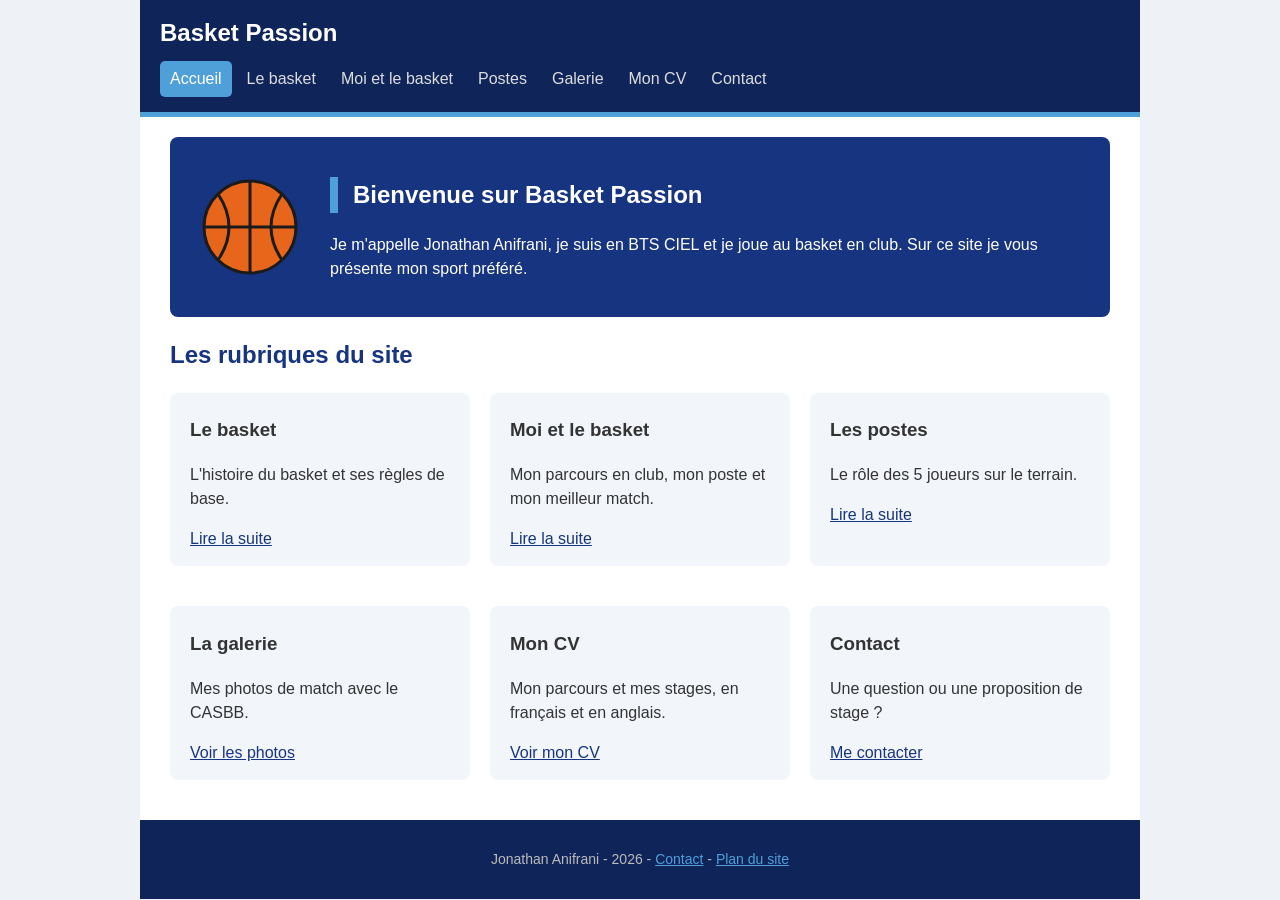
<file: index.html>
<!DOCTYPE html>

<html lang="fr">

<head>
    <meta charset="utf-8">
    <meta name="viewport" content="width=device-width, initial-scale=1.0">
    <meta name="author" content="Jonathan Anifrani">
    <meta name="description" content="Basket Passion : le site de Jonathan Anifrani sur le basket, sa passion pour ce sport, ses photos de match et son CV.">
    <title>Basket Passion - Accueil</title>
    <link rel="stylesheet" href="css/style.css">
</head>

<body>

    <!-- menu -->
    <header>
        <a class="logo" href="index.html">Basket Passion</a>
        <nav>
            <ul>
                <li><a class="actif" href="index.html">Accueil</a></li>
                <li><a href="thematique.html">Le basket</a></li>
                <li><a href="moi.html">Moi et le basket</a></li>
                <li><a href="postes.html">Postes</a></li>
                <li><a href="galerie.html">Galerie</a></li>
                <li><a href="cv-fr.html">Mon CV</a></li>
                <li><a href="contact.html">Contact</a></li>
            </ul>
        </nav>
    </header>

    <main>

        <section class="banniere">
            <img src="images/ballon.svg" alt="Ballon de basket">
            <div>
                <h1>Bienvenue sur Basket Passion</h1>
                <p>Je m'appelle Jonathan Anifrani, je suis en BTS CIEL et je joue au basket en club. Sur ce site je vous présente mon sport préféré.</p>
            </div>
        </section>

        <h2>Les rubriques du site</h2>

        <div class="grille">
            <article class="carte">
                <h3>Le basket</h3>
                <p>L'histoire du basket et ses règles de base.</p>
                <a href="thematique.html">Lire la suite</a>
            </article>
            <article class="carte">
                <h3>Moi et le basket</h3>
                <p>Mon parcours en club, mon poste et mon meilleur match.</p>
                <a href="moi.html">Lire la suite</a>
            </article>
            <article class="carte">
                <h3>Les postes</h3>
                <p>Le rôle des 5 joueurs sur le terrain.</p>
                <a href="postes.html">Lire la suite</a>
            </article>
            <article class="carte">
                <h3>La galerie</h3>
                <p>Mes photos de match avec le CASBB.</p>
                <a href="galerie.html">Voir les photos</a>
            </article>
            <article class="carte">
                <h3>Mon CV</h3>
                <p>Mon parcours et mes stages, en français et en anglais.</p>
                <a href="cv-fr.html">Voir mon CV</a>
            </article>
            <article class="carte">
                <h3>Contact</h3>
                <p>Une question ou une proposition de stage ?</p>
                <a href="contact.html">Me contacter</a>
            </article>
        </div>

    </main>

    <footer>
        <p>Jonathan Anifrani - 2026 - <a href="contact.html">Contact</a> - <a href="plan.html">Plan du site</a></p>
    </footer>

</body>

</html>
</file>
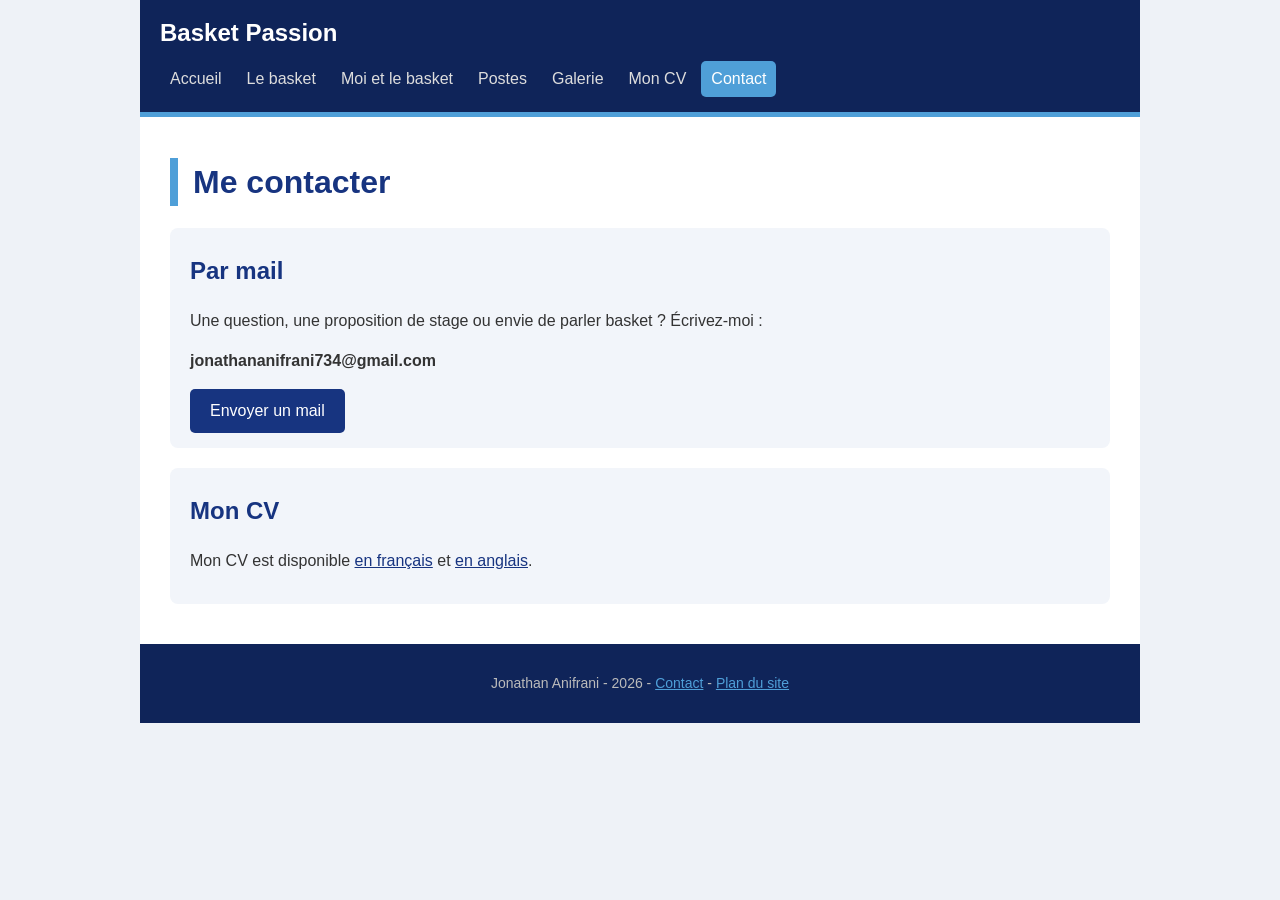
<file: contact.html>
<!DOCTYPE html>
<html lang="fr">

<head>
    <meta charset="utf-8">
    <meta name="viewport" content="width=device-width, initial-scale=1.0">
    <meta name="author" content="Jonathan Anifrani">
    <meta name="description" content="Contacter Jonathan Anifrani par mail.">
    <title>Basket Passion - Contact</title>
    <link rel="stylesheet" href="css/style.css">
</head>

<body>

    <!-- menu -->
    <header>
        <a class="logo" href="index.html">Basket Passion</a>
        <nav>
            <ul>
                <li><a href="index.html">Accueil</a></li>
                <li><a href="thematique.html">Le basket</a></li>
                <li><a href="moi.html">Moi et le basket</a></li>
                <li><a href="postes.html">Postes</a></li>
                <li><a href="galerie.html">Galerie</a></li>
                <li><a href="cv-fr.html">Mon CV</a></li>
                <li><a class="actif" href="contact.html">Contact</a></li>
            </ul>
        </nav>
    </header>

    <main>

        <h1>Me contacter</h1>

        <section class="carte">
            <h2>Par mail</h2>
            <p>Une question, une proposition de stage ou envie de parler basket ? Écrivez-moi :</p>
            <p><strong>jonathananifrani734@gmail.com</strong></p>
            <!-- mailto ouvre la messagerie avec mon adresse, subject remplit l'objet (%20 = espace) -->
            <a class="bouton" href="mailto:jonathananifrani734@gmail.com?subject=Contact%20Basket%20Passion">Envoyer un mail</a>
        </section>

        <section class="carte">
            <h2>Mon CV</h2>
            <p>Mon CV est disponible <a href="cv-fr.html">en français</a> et <a href="cv-en.html">en anglais</a>.</p>
        </section>

    </main>

    <footer>
        <p>Jonathan Anifrani - 2026 - <a href="contact.html">Contact</a> - <a href="plan.html">Plan du site</a></p>
    </footer>

</body>

</html>
</file>
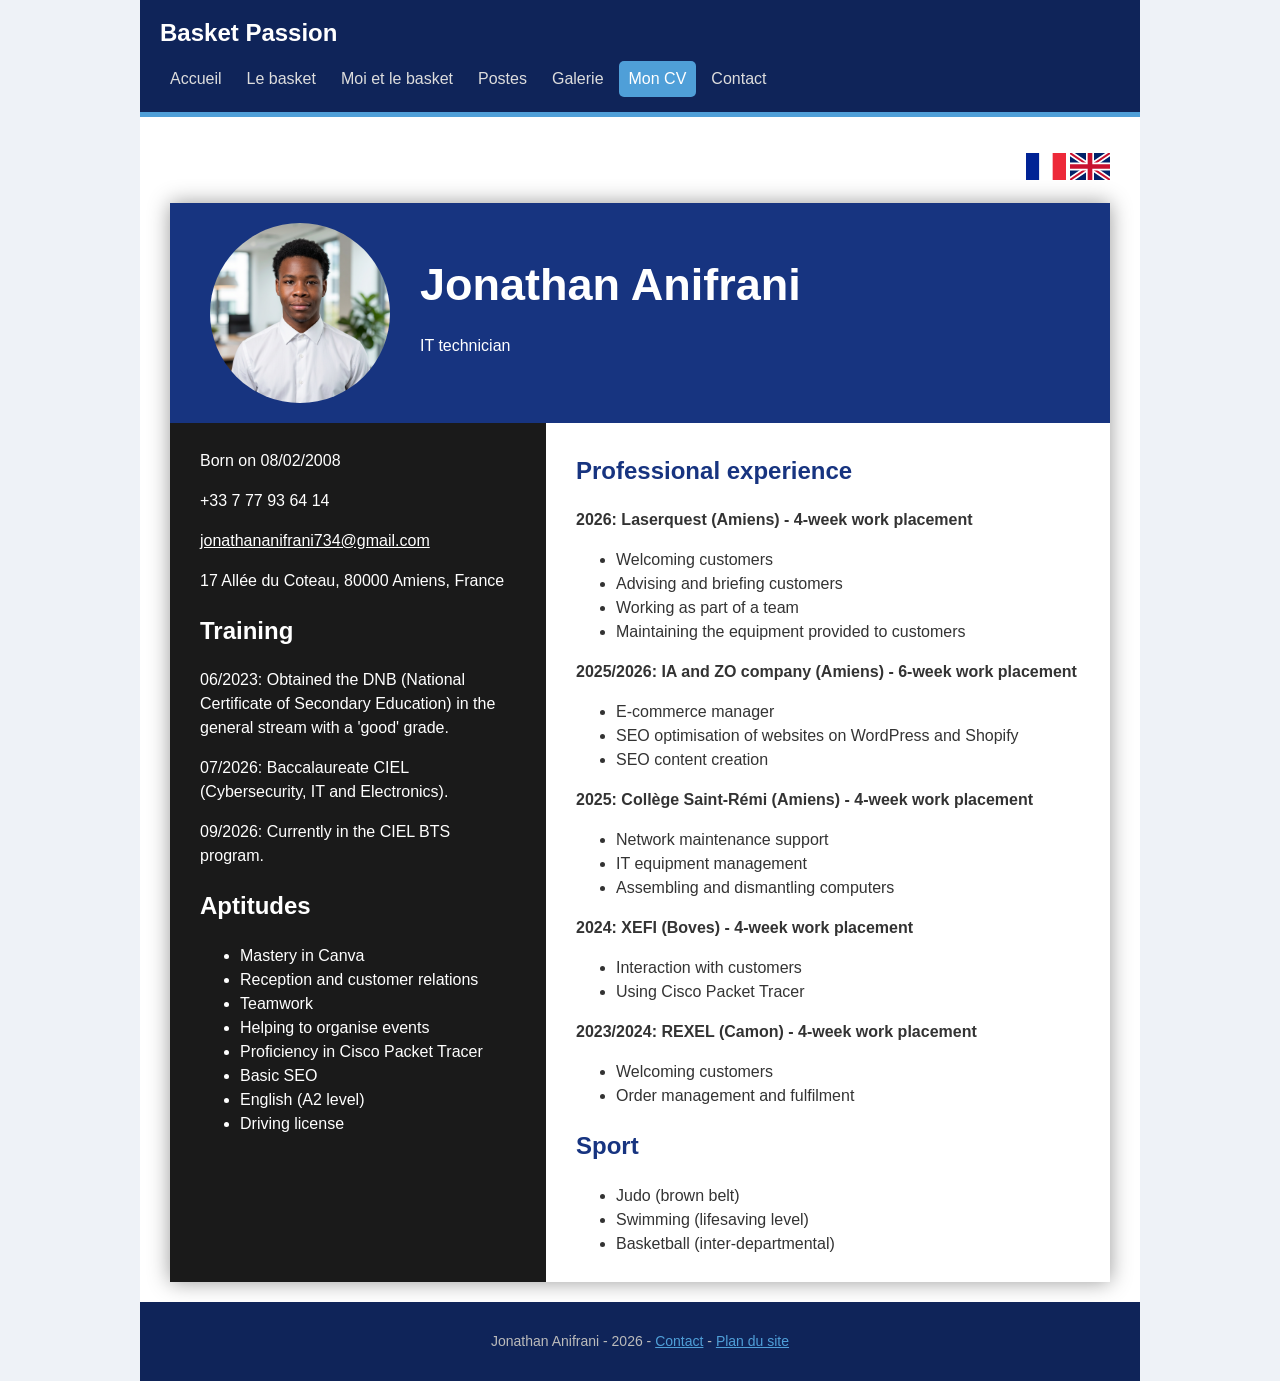
<file: cv-en.html>
<!DOCTYPE html>
<html lang="en">

<head>
    <meta charset="utf-8">
    <meta name="viewport" content="width=device-width, initial-scale=1.0">
    <meta name="author" content="Jonathan Anifrani">
    <meta name="description" content="Resume of Jonathan Anifrani, IT technician: training, aptitudes, work placements and sport.">
    <title>Basket Passion - Jonathan Anifrani's resume</title>
    <link rel="stylesheet" href="css/style.css">
</head>

<body>

    <!-- menu -->
    <header>
        <a class="logo" href="index.html">Basket Passion</a>
        <nav>
            <ul>
                <li><a href="index.html">Accueil</a></li>
                <li><a href="thematique.html">Le basket</a></li>
                <li><a href="moi.html">Moi et le basket</a></li>
                <li><a href="postes.html">Postes</a></li>
                <li><a href="galerie.html">Galerie</a></li>
                <li><a class="actif" href="cv-fr.html">Mon CV</a></li>
                <li><a href="contact.html">Contact</a></li>
            </ul>
        </nav>
    </header>

    <main>

        <!-- drapeaux pour changer la langue du CV -->
        <p class="drapeaux">
            <a href="cv-fr.html"><img src="images/drapeaux/fr.svg" alt="Version française"></a>
            <a href="cv-en.html"><img src="images/drapeaux/en.svg" alt="English version"></a>
        </p>

        <div id="cv">

            <div id="bandeau">
                <img id="photo" src="images/JonathanPhoto.png" alt="Photo of Jonathan Anifrani">
                <div>
                    <h1>Jonathan Anifrani</h1>
                    <p>IT technician</p>
                </div>
            </div>

            <div id="colonnes">

                <!-- colonne noire -->
                <div id="gauche">
                    <p>Born on 08/02/2008</p>
                    <p>+33 7 77 93 64 14</p>
                    <p><a href="mailto:jonathananifrani734@gmail.com">jonathananifrani734@gmail.com</a></p>
                    <p>17 Allée du Coteau, 80000 Amiens, France</p>

                    <h2>Training</h2>
                    <p>06/2023: Obtained the DNB (National Certificate of Secondary Education) in the general stream with a 'good' grade.</p>
                    <p>07/2026: Baccalaureate CIEL (Cybersecurity, IT and Electronics).</p>
                    <p>09/2026: Currently in the CIEL BTS program.</p>

                    <h2>Aptitudes</h2>
                    <ul>
                        <li>Mastery in Canva</li>
                        <li>Reception and customer relations</li>
                        <li>Teamwork</li>
                        <li>Helping to organise events</li>
                        <li>Proficiency in Cisco Packet Tracer</li>
                        <li>Basic SEO</li>
                        <li>English (A2 level)</li>
                        <li>Driving license</li>
                    </ul>
                </div>

                <!-- colonne blanche -->
                <div id="droite">
                    <h2>Professional experience</h2>

                    <h3>2026: Laserquest (Amiens) - 4-week work placement</h3>
                    <ul>
                        <li>Welcoming customers</li>
                        <li>Advising and briefing customers</li>
                        <li>Working as part of a team</li>
                        <li>Maintaining the equipment provided to customers</li>
                    </ul>

                    <h3>2025/2026: IA and ZO company (Amiens) - 6-week work placement</h3>
                    <ul>
                        <li>E-commerce manager</li>
                        <li>SEO optimisation of websites on WordPress and Shopify</li>
                        <li>SEO content creation</li>
                    </ul>

                    <h3>2025: Collège Saint-Rémi (Amiens) - 4-week work placement</h3>
                    <ul>
                        <li>Network maintenance support</li>
                        <li>IT equipment management</li>
                        <li>Assembling and dismantling computers</li>
                    </ul>

                    <h3>2024: XEFI (Boves) - 4-week work placement</h3>
                    <ul>
                        <li>Interaction with customers</li>
                        <li>Using Cisco Packet Tracer</li>
                    </ul>

                    <h3>2023/2024: REXEL (Camon) - 4-week work placement</h3>
                    <ul>
                        <li>Welcoming customers</li>
                        <li>Order management and fulfilment</li>
                    </ul>

                    <h2>Sport</h2>
                    <ul>
                        <li>Judo (brown belt)</li>
                        <li>Swimming (lifesaving level)</li>
                        <li>Basketball (inter-departmental)</li>
                    </ul>
                </div>

            </div>

        </div>

    </main>

    <footer>
        <p>Jonathan Anifrani - 2026 - <a href="contact.html">Contact</a> - <a href="plan.html">Plan du site</a></p>
    </footer>

</body>

</html>
</file>
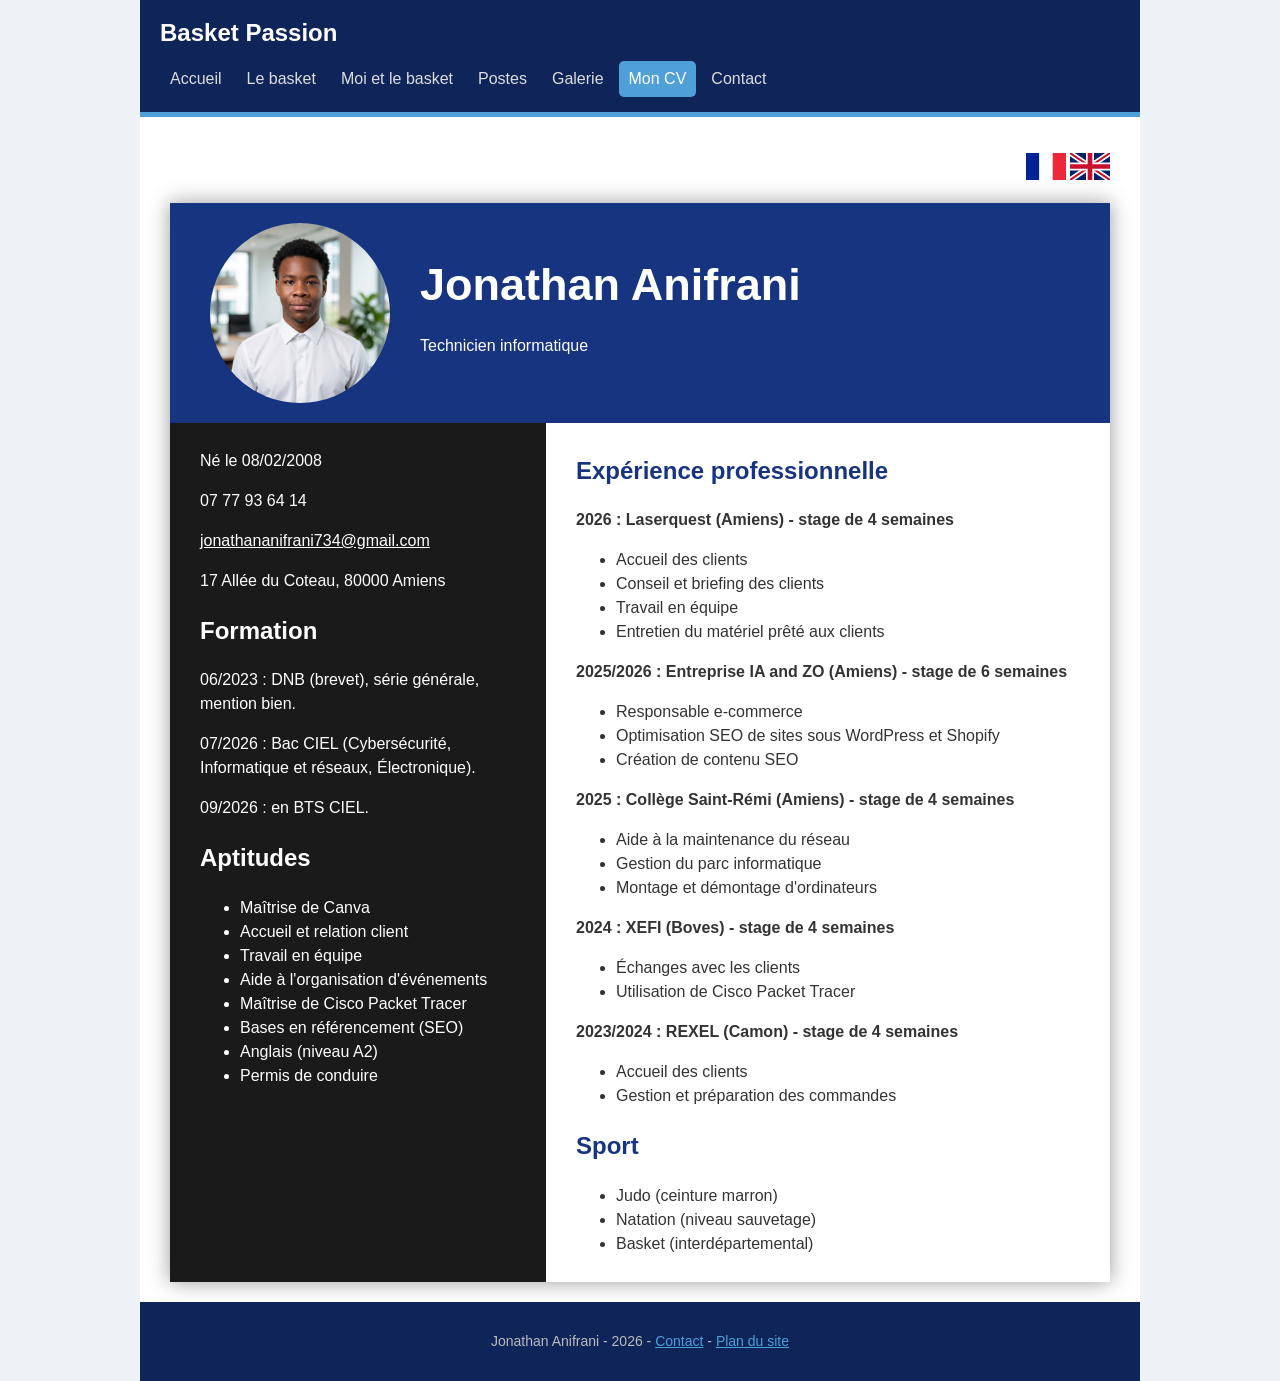
<file: cv-fr.html>
<!DOCTYPE html>

<html lang="fr">

<head>
    <meta charset="utf-8">
    <meta name="viewport" content="width=device-width, initial-scale=1.0">
    <meta name="author" content="Jonathan Anifrani">
    <meta name="description" content="CV de Jonathan Anifrani, technicien informatique : formation, aptitudes, stages et sport.">
    <title>Basket Passion - CV de Jonathan Anifrani</title>
    <link rel="stylesheet" href="css/style.css">
</head>

<body>

    <!-- menu -->
    <header>
        <a class="logo" href="index.html">Basket Passion</a>
        <nav>
            <ul>
                <li><a href="index.html">Accueil</a></li>
                <li><a href="thematique.html">Le basket</a></li>
                <li><a href="moi.html">Moi et le basket</a></li>
                <li><a href="postes.html">Postes</a></li>
                <li><a href="galerie.html">Galerie</a></li>
                <li><a class="actif" href="cv-fr.html">Mon CV</a></li>
                <li><a href="contact.html">Contact</a></li>
            </ul>
        </nav>
    </header>

    <main>

        <!-- drapeaux pour changer la langue du CV -->
        <p class="drapeaux">
            <a href="cv-fr.html"><img src="images/drapeaux/fr.svg" alt="Version française"></a>
            <a href="cv-en.html"><img src="images/drapeaux/en.svg" alt="English version"></a>
        </p>

        <div id="cv">

            <div id="bandeau">
                <img id="photo" src="images/JonathanPhoto.png" alt="Photo de Jonathan Anifrani">
                <div>
                    <h1>Jonathan Anifrani</h1>
                    <p>Technicien informatique</p>
                </div>
            </div>

            <div id="colonnes">

                <!-- colonne noire -->
                <div id="gauche">
                    <p>Né le 08/02/2008</p>
                    <p>07 77 93 64 14</p>
                    <p><a href="mailto:jonathananifrani734@gmail.com">jonathananifrani734@gmail.com</a></p>
                    <p>17 Allée du Coteau, 80000 Amiens</p>

                    <h2>Formation</h2>
                    <p>06/2023 : DNB (brevet), série générale, mention bien.</p>
                    <p>07/2026 : Bac CIEL (Cybersécurité, Informatique et réseaux, Électronique).</p>
                    <p>09/2026 : en BTS CIEL.</p>

                    <h2>Aptitudes</h2>
                    <ul>
                        <li>Maîtrise de Canva</li>
                        <li>Accueil et relation client</li>
                        <li>Travail en équipe</li>
                        <li>Aide à l'organisation d'événements</li>
                        <li>Maîtrise de Cisco Packet Tracer</li>
                        <li>Bases en référencement (SEO)</li>
                        <li>Anglais (niveau A2)</li>
                        <li>Permis de conduire</li>
                    </ul>
                </div>

                <!-- colonne blanche -->
                <div id="droite">
                    <h2>Expérience professionnelle</h2>

                    <h3>2026 : Laserquest (Amiens) - stage de 4 semaines</h3>
                    <ul>
                        <li>Accueil des clients</li>
                        <li>Conseil et briefing des clients</li>
                        <li>Travail en équipe</li>
                        <li>Entretien du matériel prêté aux clients</li>
                    </ul>

                    <h3>2025/2026 : Entreprise IA and ZO (Amiens) - stage de 6 semaines</h3>
                    <ul>
                        <li>Responsable e-commerce</li>
                        <li>Optimisation SEO de sites sous WordPress et Shopify</li>
                        <li>Création de contenu SEO</li>
                    </ul>

                    <h3>2025 : Collège Saint-Rémi (Amiens) - stage de 4 semaines</h3>
                    <ul>
                        <li>Aide à la maintenance du réseau</li>
                        <li>Gestion du parc informatique</li>
                        <li>Montage et démontage d'ordinateurs</li>
                    </ul>

                    <h3>2024 : XEFI (Boves) - stage de 4 semaines</h3>
                    <ul>
                        <li>Échanges avec les clients</li>
                        <li>Utilisation de Cisco Packet Tracer</li>
                    </ul>

                    <h3>2023/2024 : REXEL (Camon) - stage de 4 semaines</h3>
                    <ul>
                        <li>Accueil des clients</li>
                        <li>Gestion et préparation des commandes</li>
                    </ul>

                    <h2>Sport</h2>
                    <ul>
                        <li>Judo (ceinture marron)</li>
                        <li>Natation (niveau sauvetage)</li>
                        <li>Basket (interdépartemental)</li>
                    </ul>
                </div>

            </div>

        </div>

    </main>

    <footer>
        <p>Jonathan Anifrani - 2026 - <a href="contact.html">Contact</a> - <a href="plan.html">Plan du site</a></p>
    </footer>

</body>

</html>
</file>
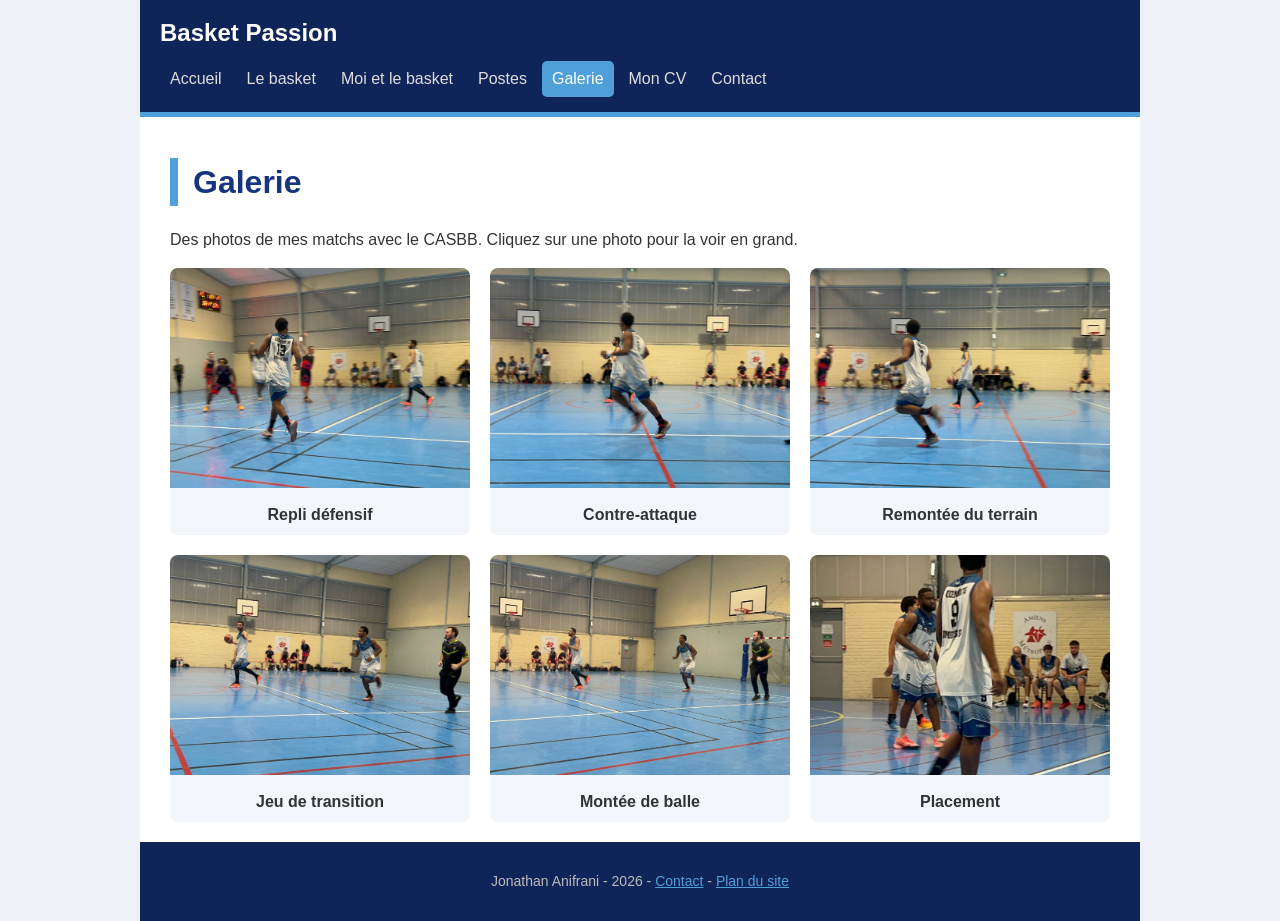
<file: galerie.html>
<!DOCTYPE html>
<html lang="fr">

<head>
    <meta charset="utf-8">
    <meta name="viewport" content="width=device-width, initial-scale=1.0">
    <meta name="author" content="Jonathan Anifrani">
    <meta name="description" content="Galerie photo : mes matchs de basket avec le club CASBB (Cheminots Amiens Sud).">
    <title>Basket Passion - Galerie</title>
    <link rel="stylesheet" href="css/style.css">
</head>

<body>

    <!-- menu -->
    <header>
        <a class="logo" href="index.html">Basket Passion</a>
        <nav>
            <ul>
                <li><a href="index.html">Accueil</a></li>
                <li><a href="thematique.html">Le basket</a></li>
                <li><a href="moi.html">Moi et le basket</a></li>
                <li><a href="postes.html">Postes</a></li>
                <li><a class="actif" href="galerie.html">Galerie</a></li>
                <li><a href="cv-fr.html">Mon CV</a></li>
                <li><a href="contact.html">Contact</a></li>
            </ul>
        </nav>
    </header>

    <main>

        <h1>Galerie</h1>

        <p>Des photos de mes matchs avec le CASBB. Cliquez sur une photo pour la voir en grand.</p>

        <div class="galerie">
            <figure>
                <a href="images/photos/repli-defensif.jpg"><img src="images/photos/repli-defensif.jpg" alt="Jonathan revient en défense"></a>
                <figcaption>Repli défensif</figcaption>
            </figure>
            <figure>
                <a href="images/photos/contre-attaque.jpg"><img src="images/photos/contre-attaque.jpg" alt="Jonathan en contre-attaque"></a>
                <figcaption>Contre-attaque</figcaption>
            </figure>
            <figure>
                <a href="images/photos/lecture-jeu.jpg"><img src="images/photos/lecture-jeu.jpg" alt="Jonathan remonte le terrain"></a>
                <figcaption>Remontée du terrain</figcaption>
            </figure>
            <figure>
                <a href="images/photos/transition.jpg"><img src="images/photos/transition.jpg" alt="Jonathan suit l'action à côté de l'arbitre"></a>
                <figcaption>Jeu de transition</figcaption>
            </figure>
            <figure>
                <a href="images/photos/montee-balle.jpg"><img src="images/photos/montee-balle.jpg" alt="Montée de balle de l'équipe"></a>
                <figcaption>Montée de balle</figcaption>
            </figure>
            <figure>
                <a href="images/photos/placement.webp"><img src="images/photos/placement.webp" alt="Jonathan se place sur le terrain"></a>
                <figcaption>Placement</figcaption>
            </figure>
        </div>

    </main>

    <footer>
        <p>Jonathan Anifrani - 2026 - <a href="contact.html">Contact</a> - <a href="plan.html">Plan du site</a></p>
    </footer>

</body>

</html>
</file>
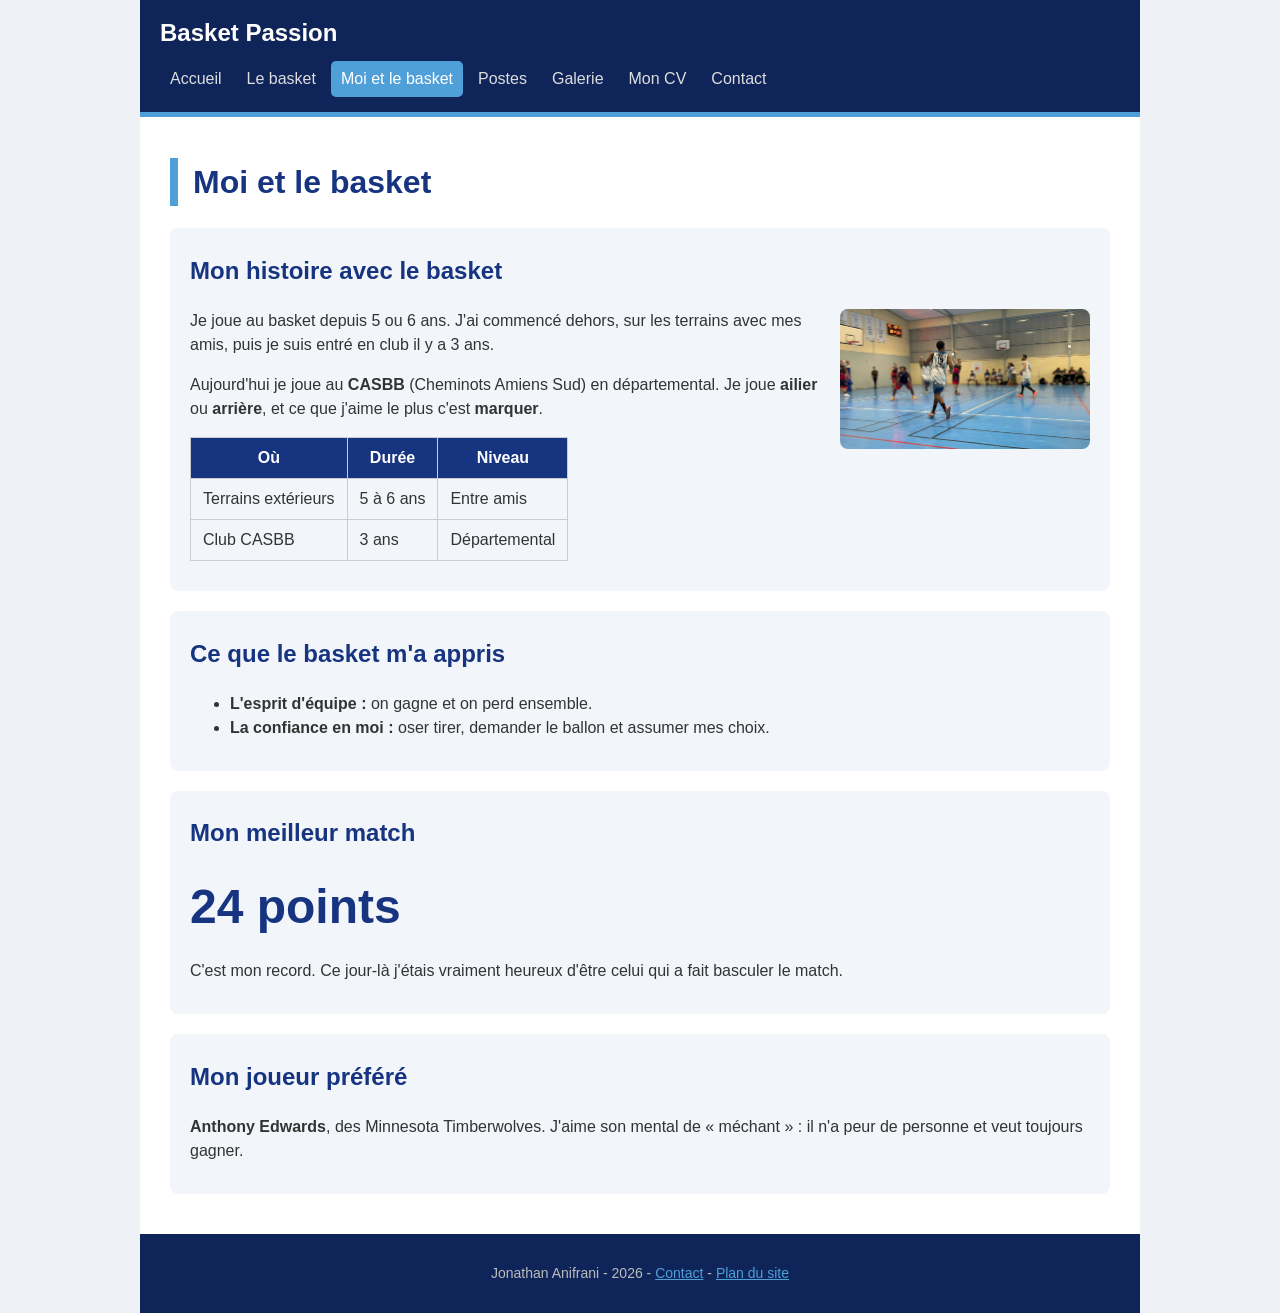
<file: moi.html>
<!DOCTYPE html>
<html lang="fr">

<head>
    <meta charset="utf-8">
    <meta name="viewport" content="width=device-width, initial-scale=1.0">
    <meta name="author" content="Jonathan Anifrani">
    <meta name="description" content="Moi et le basket : mon parcours au CASBB, mon poste d'ailier-arrière, mon meilleur match et ce que ce sport m'apporte.">
    <title>Basket Passion - Moi et le basket</title>
    <link rel="stylesheet" href="css/style.css">
</head>

<body>

    <!-- menu -->
    <header>
        <a class="logo" href="index.html">Basket Passion</a>
        <nav>
            <ul>
                <li><a href="index.html">Accueil</a></li>
                <li><a href="thematique.html">Le basket</a></li>
                <li><a class="actif" href="moi.html">Moi et le basket</a></li>
                <li><a href="postes.html">Postes</a></li>
                <li><a href="galerie.html">Galerie</a></li>
                <li><a href="cv-fr.html">Mon CV</a></li>
                <li><a href="contact.html">Contact</a></li>
            </ul>
        </nav>
    </header>

    <main>

        <h1>Moi et le basket</h1>

        <section class="carte">
            <h2>Mon histoire avec le basket</h2>
            <img class="photo-droite" src="images/photos/repli-defensif.jpg" alt="Jonathan en match avec le CASBB">
            <p>Je joue au basket depuis 5 ou 6 ans. J'ai commencé dehors, sur les terrains avec mes amis, puis je suis entré en club il y a 3 ans.</p>
            <p>Aujourd'hui je joue au <strong>CASBB</strong> (Cheminots Amiens Sud) en départemental. Je joue <strong>ailier</strong> ou <strong>arrière</strong>, et ce que j'aime le plus c'est <strong>marquer</strong>.</p>

            <table>
                <tr>
                    <th>Où</th>
                    <th>Durée</th>
                    <th>Niveau</th>
                </tr>
                <tr>
                    <td>Terrains extérieurs</td>
                    <td>5 à 6 ans</td>
                    <td>Entre amis</td>
                </tr>
                <tr>
                    <td>Club CASBB</td>
                    <td>3 ans</td>
                    <td>Départemental</td>
                </tr>
            </table>
        </section>

        <section class="carte">
            <h2>Ce que le basket m'a appris</h2>
            <ul>
                <li><strong>L'esprit d'équipe :</strong> on gagne et on perd ensemble.</li>
                <li><strong>La confiance en moi :</strong> oser tirer, demander le ballon et assumer mes choix.</li>
            </ul>
        </section>

        <section class="carte">
            <h2>Mon meilleur match</h2>
            <p class="record">24 points</p>
            <p>C'est mon record. Ce jour-là j'étais vraiment heureux d'être celui qui a fait basculer le match.</p>
        </section>

        <section class="carte">
            <h2>Mon joueur préféré</h2>
            <p><strong>Anthony Edwards</strong>, des Minnesota Timberwolves. J'aime son mental de « méchant » : il n'a peur de personne et veut toujours gagner.</p>
        </section>

    </main>

    <footer>
        <p>Jonathan Anifrani - 2026 - <a href="contact.html">Contact</a> - <a href="plan.html">Plan du site</a></p>
    </footer>

</body>

</html>
</file>
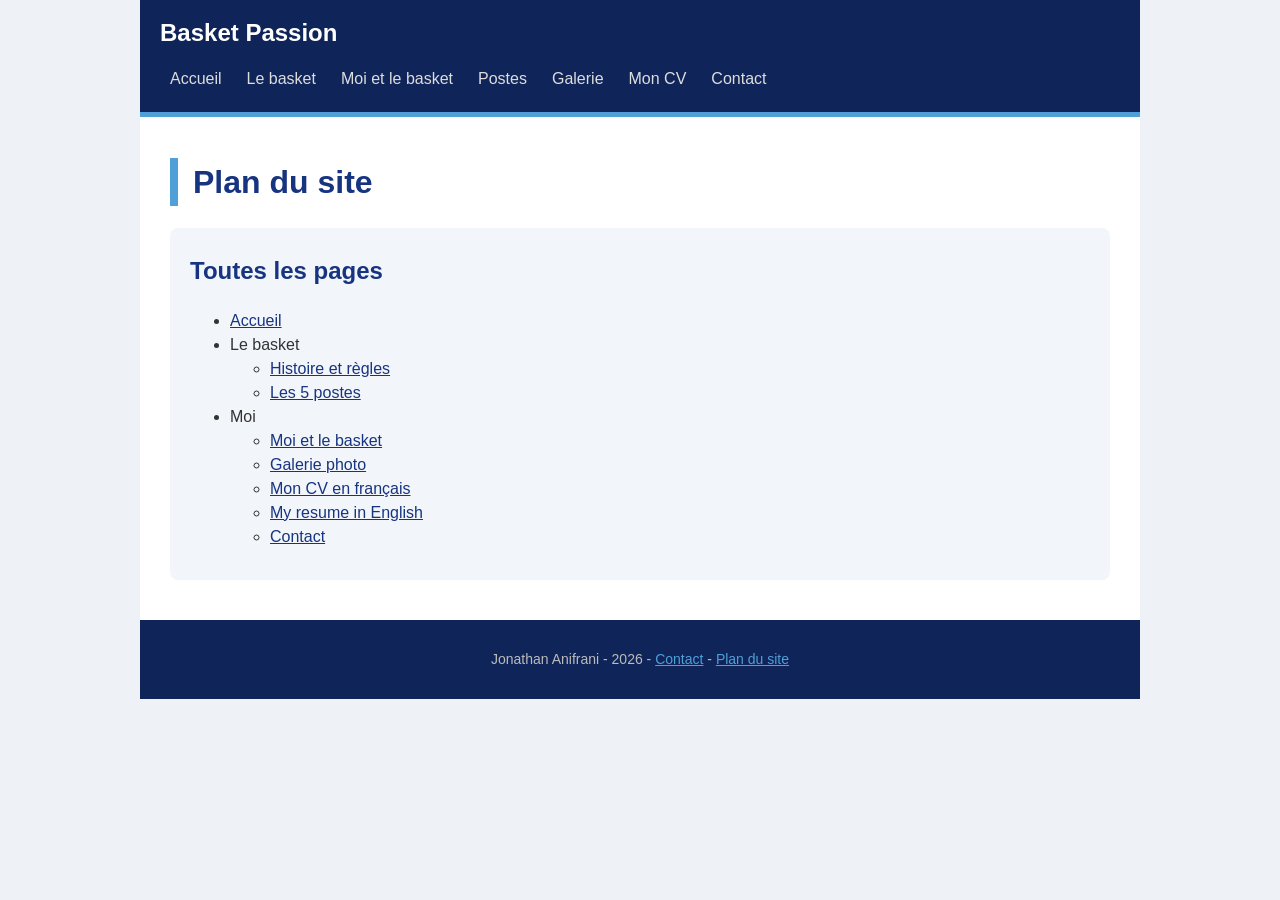
<file: plan.html>
<!DOCTYPE html>
<html lang="fr">

<head>
    <meta charset="utf-8">
    <meta name="viewport" content="width=device-width, initial-scale=1.0">
    <meta name="author" content="Jonathan Anifrani">
    <meta name="description" content="Plan du site Basket Passion : la liste de toutes les pages.">
    <title>Basket Passion - Plan du site</title>
    <link rel="stylesheet" href="css/style.css">
</head>

<body>

    <!-- menu -->
    <header>
        <a class="logo" href="index.html">Basket Passion</a>
        <nav>
            <ul>
                <li><a href="index.html">Accueil</a></li>
                <li><a href="thematique.html">Le basket</a></li>
                <li><a href="moi.html">Moi et le basket</a></li>
                <li><a href="postes.html">Postes</a></li>
                <li><a href="galerie.html">Galerie</a></li>
                <li><a href="cv-fr.html">Mon CV</a></li>
                <li><a href="contact.html">Contact</a></li>
            </ul>
        </nav>
    </header>

    <main>

        <h1>Plan du site</h1>

        <section class="carte">
            <h2>Toutes les pages</h2>
            <ul>
                <li><a href="index.html">Accueil</a></li>
                <li>Le basket
                    <ul>
                        <li><a href="thematique.html">Histoire et règles</a></li>
                        <li><a href="postes.html">Les 5 postes</a></li>
                    </ul>
                </li>
                <li>Moi
                    <ul>
                        <li><a href="moi.html">Moi et le basket</a></li>
                        <li><a href="galerie.html">Galerie photo</a></li>
                        <li><a href="cv-fr.html">Mon CV en français</a></li>
                        <li><a href="cv-en.html">My resume in English</a></li>
                        <li><a href="contact.html">Contact</a></li>
                    </ul>
                </li>
            </ul>
        </section>

    </main>

    <footer>
        <p>Jonathan Anifrani - 2026 - <a href="contact.html">Contact</a> - <a href="plan.html">Plan du site</a></p>
    </footer>

</body>

</html>
</file>
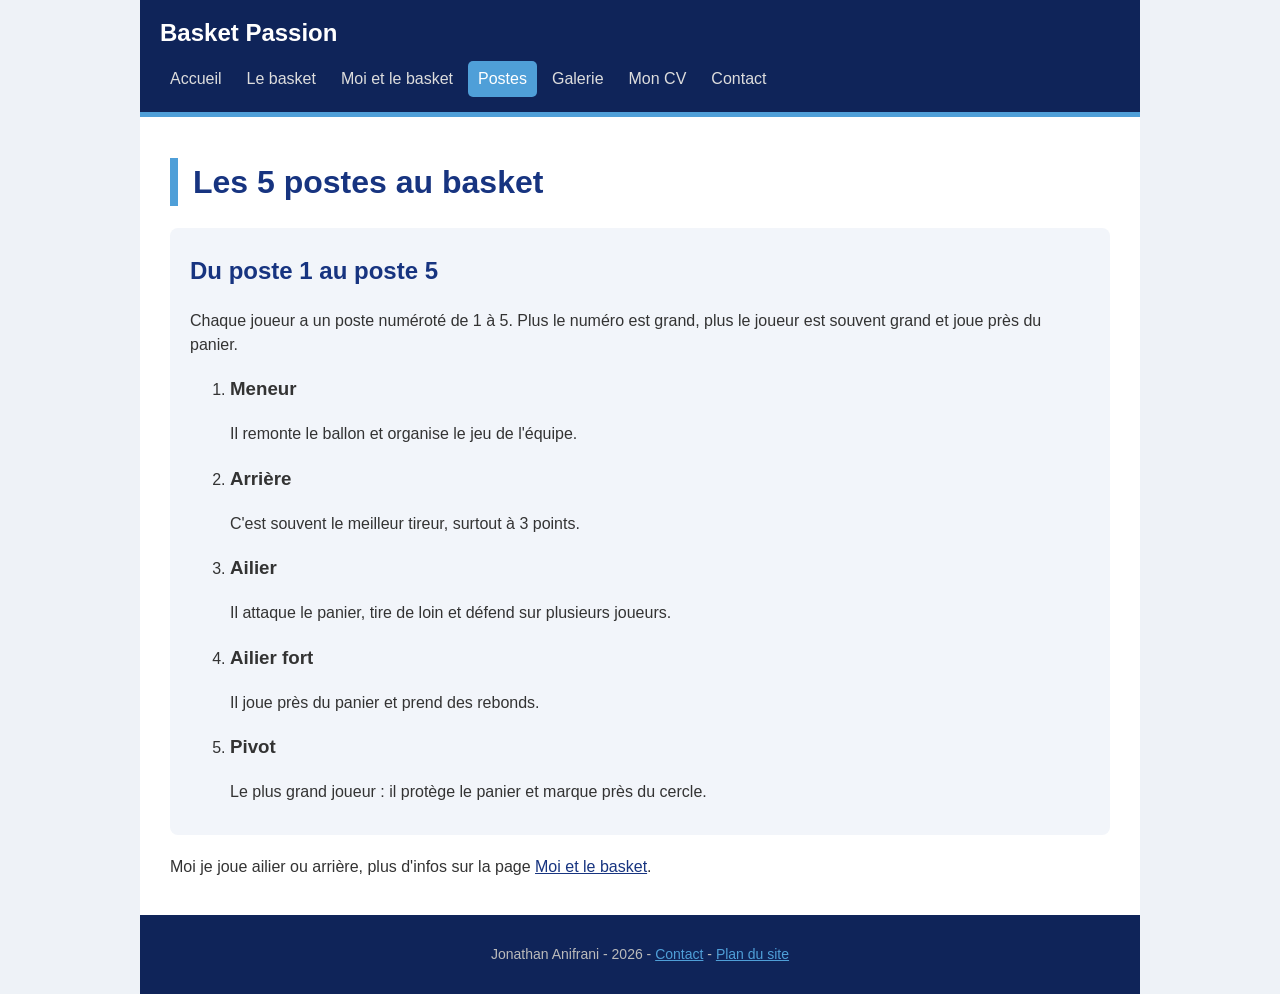
<file: postes.html>
<!DOCTYPE html>

<html lang="fr">

<head>
    <meta charset="utf-8">
    <meta name="viewport" content="width=device-width, initial-scale=1.0">
    <meta name="author" content="Jonathan Anifrani">
    <meta name="description" content="Les 5 postes au basket : meneur, arrière, ailier, ailier fort et pivot.">
    <title>Basket Passion - Les postes</title>
    <link rel="stylesheet" href="css/style.css">
</head>

<body>

    <!-- menu -->
    <header>
        <a class="logo" href="index.html">Basket Passion</a>
        <nav>
            <ul>
                <li><a href="index.html">Accueil</a></li>
                <li><a href="thematique.html">Le basket</a></li>
                <li><a href="moi.html">Moi et le basket</a></li>
                <li><a class="actif" href="postes.html">Postes</a></li>
                <li><a href="galerie.html">Galerie</a></li>
                <li><a href="cv-fr.html">Mon CV</a></li>
                <li><a href="contact.html">Contact</a></li>
            </ul>
        </nav>
    </header>

    <main>

        <h1>Les 5 postes au basket</h1>

        <section class="carte">
            <h2>Du poste 1 au poste 5</h2>
            <p>Chaque joueur a un poste numéroté de 1 à 5. Plus le numéro est grand, plus le joueur est souvent grand et joue près du panier.</p>
            <ol>
                <li>
                    <h3>Meneur</h3>
                    <p>Il remonte le ballon et organise le jeu de l'équipe.</p>
                </li>
                <li>
                    <h3>Arrière</h3>
                    <p>C'est souvent le meilleur tireur, surtout à 3 points.</p>
                </li>
                <li>
                    <h3>Ailier</h3>
                    <p>Il attaque le panier, tire de loin et défend sur plusieurs joueurs.</p>
                </li>
                <li>
                    <h3>Ailier fort</h3>
                    <p>Il joue près du panier et prend des rebonds.</p>
                </li>
                <li>
                    <h3>Pivot</h3>
                    <p>Le plus grand joueur : il protège le panier et marque près du cercle.</p>
                </li>
            </ol>
        </section>

        <p>Moi je joue ailier ou arrière, plus d'infos sur la page <a href="moi.html">Moi et le basket</a>.</p>

    </main>

    <footer>
        <p>Jonathan Anifrani - 2026 - <a href="contact.html">Contact</a> - <a href="plan.html">Plan du site</a></p>
    </footer>

</body>

</html>
</file>
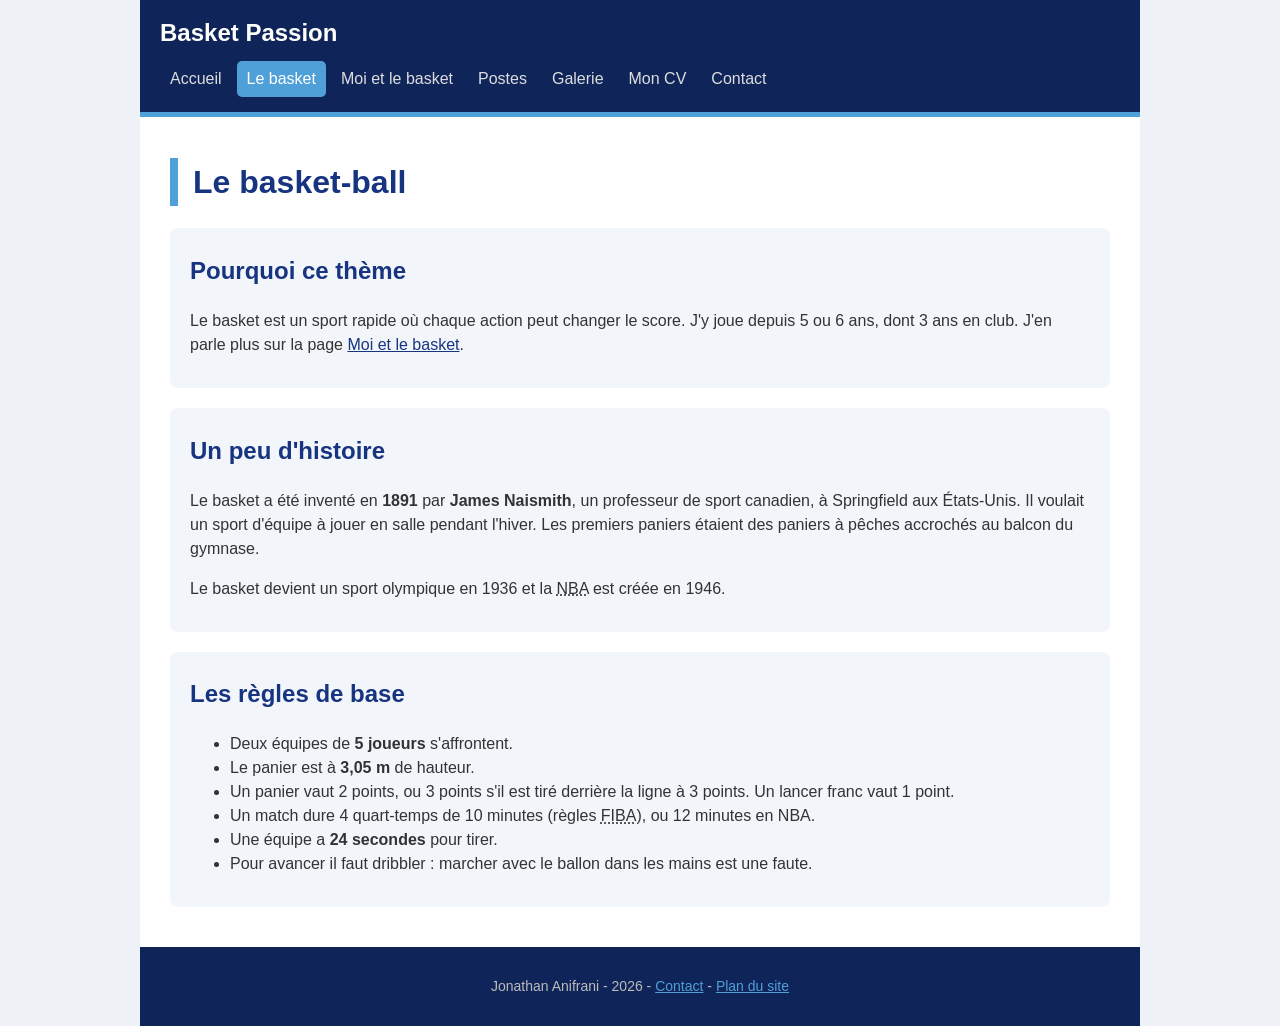
<file: thematique.html>
<!DOCTYPE html>
<html lang="fr">

<head>
    <meta charset="utf-8">
    <meta name="viewport" content="width=device-width, initial-scale=1.0">
    <meta name="author" content="Jonathan Anifrani">
    <meta name="description" content="Le basket-ball : son histoire depuis 1891 et ses règles de base.">
    <title>Basket Passion - Le basket</title>
    <link rel="stylesheet" href="css/style.css">
</head>

<body>

    <!-- menu -->
    <header>
        <a class="logo" href="index.html">Basket Passion</a>
        <nav>
            <ul>
                <li><a href="index.html">Accueil</a></li>
                <li><a class="actif" href="thematique.html">Le basket</a></li>
                <li><a href="moi.html">Moi et le basket</a></li>
                <li><a href="postes.html">Postes</a></li>
                <li><a href="galerie.html">Galerie</a></li>
                <li><a href="cv-fr.html">Mon CV</a></li>
                <li><a href="contact.html">Contact</a></li>
            </ul>
        </nav>
    </header>

    <main>

        <h1>Le basket-ball</h1>

        <section class="carte">
            <h2>Pourquoi ce thème</h2>
            <p>Le basket est un sport rapide où chaque action peut changer le score. J'y joue depuis 5 ou 6 ans, dont 3 ans en club. J'en parle plus sur la page <a href="moi.html">Moi et le basket</a>.</p>
        </section>

        <section class="carte">
            <h2>Un peu d'histoire</h2>
            <p>Le basket a été inventé en <strong>1891</strong> par <strong>James Naismith</strong>, un professeur de sport canadien, à Springfield aux États-Unis. Il voulait un sport d'équipe à jouer en salle pendant l'hiver. Les premiers paniers étaient des paniers à pêches accrochés au balcon du gymnase.</p>
            <!-- nouveau : abbr affiche le nom complet quand on passe la souris -->
            <p>Le basket devient un sport olympique en 1936 et la <abbr title="National Basketball Association">NBA</abbr> est créée en 1946.</p>
        </section>

        <section class="carte">
            <h2>Les règles de base</h2>
            <ul>
                <li>Deux équipes de <strong>5 joueurs</strong> s'affrontent.</li>
                <li>Le panier est à <strong>3,05 m</strong> de hauteur.</li>
                <li>Un panier vaut 2 points, ou 3 points s'il est tiré derrière la ligne à 3 points. Un lancer franc vaut 1 point.</li>
                <li>Un match dure 4 quart-temps de 10 minutes (règles <abbr title="Fédération Internationale de Basket-ball">FIBA</abbr>), ou 12 minutes en NBA.</li>
                <li>Une équipe a <strong>24 secondes</strong> pour tirer.</li>
                <li>Pour avancer il faut dribbler : marcher avec le ballon dans les mains est une faute.</li>
            </ul>
        </section>

    </main>

    <footer>
        <p>Jonathan Anifrani - 2026 - <a href="contact.html">Contact</a> - <a href="plan.html">Plan du site</a></p>
    </footer>

</body>

</html>
</file>
<file: css/style.css>
html {
    background-color: #eef2f7;
}

body {
    max-width: 1000px;
    margin: 0 auto;
    background-color: white;
    font-family: Arial;
    color: #333;
    line-height: 1.5;
}

h1 {
    color: #173480;
    border-left: 8px solid #4f9fd8;
    padding-left: 15px;
}

h2 {
    color: #173480;
}

main {
    padding: 20px 30px;
}

main a {
    color: #173480;
}

/* menu */

header {
    background-color: #0f2459;
    border-bottom: 5px solid #4f9fd8;
    padding: 15px 20px;
}

.logo {
    color: white;
    font-size: 24px;
    font-weight: bold;
    text-decoration: none;
}

nav ul {
    list-style: none;
    margin: 10px 0 0 0;
    padding: 0;
    display: flex;
    flex-wrap: wrap;
    gap: 5px;
}

nav a {
    display: block;
    padding: 6px 10px;
    border-radius: 5px;
    color: #ddd;
    text-decoration: none;
    /* la couleur change doucement  */
    transition: background-color 0.3s;
}

/* page sur laquelle on est + survol de la souris */
nav a:hover, nav a.actif {
    background-color: #4f9fd8;
    color: white;
}

/*pied de page*/

footer {
    background-color: #0f2459;
    color: #bbb;
    text-align: center;
    font-size: 14px;
    padding: 15px;
}

footer a {
    color: #4f9fd8;
}

/*blocs reutilises */

.carte {
    background-color: #f2f5fa;
    border-radius: 8px;
    padding: 5px 20px 15px 20px;
    margin-bottom: 20px;
    /* le bloc prend aussi la photo qui flotte a droite */
    overflow: hidden;
}

/* 3 colonnes de meme taille */
.grille {
    display: grid;
    grid-template-columns: 1fr 1fr 1fr;
    gap: 20px;
}

.bouton {
    display: inline-block;
    background-color: #173480;
    color: white;
    padding: 10px 20px;
    border-radius: 5px;
    text-decoration: none;
}

.bouton:hover {
    background-color: #4f9fd8;
}

/*accueil*/

.banniere {
    display: flex;
    align-items: center;
    gap: 30px;
    background-color: #173480;
    color: white;
    padding: 20px 30px;
    border-radius: 8px;
}

.banniere h1 {
    color: white;
}

.banniere img {
    width: 120px;
}

/*moi et le basket*/

/* la photo se met a droite et le texte tourne autour */
.photo-droite {
    float: right;
    width: 250px;
    margin: 0 0 15px 20px;
    border-radius: 8px;
}

.record {
    font-size: 48px;
    font-weight: bold;
    color: #173480;
    margin: 0;
}

/* ---- tableau ---- */

table {
    border-collapse: collapse;
    margin-bottom: 15px;
}

th, td {
    border: 1px solid #ccc;
    padding: 8px 12px;
}

th {
    background-color: #173480;
    color: white;
}

/* galerie*/

.galerie {
    display: grid;
    grid-template-columns: 1fr 1fr 1fr;
    gap: 20px;
}

/* figure pour une image + sa legende */
.galerie figure {
    margin: 0;
    overflow: hidden;
    border-radius: 8px;
    background-color: #f2f5fa;
}

.galerie img {
    width: 100%;
    height: 220px;
    /* l'image remplit le cadre sans etre deformee */
    object-fit: cover;
    transition: transform 0.3s;
}

/* agrandit la vignette quand on passe la souris */
.galerie img:hover {
    transform: scale(1.08);
}

.galerie figcaption {
    text-align: center;
    font-weight: bold;
    padding: 8px;
}

/* cv  */

.drapeaux {
    text-align: right;
}

.drapeaux img {
    width: 40px;
}

#cv {
    box-shadow: 0 0 20px #999;
}

/* bandeau bleu avec la photo et le nom */
#bandeau {
    display: flex;
    align-items: center;
    gap: 30px;
    background-color: #173480;
    color: white;
    padding: 20px 40px;
}

#photo {
    width: 180px;
    height: 180px;
    border-radius: 50%;
    object-fit: cover;
}

#bandeau h1 {
    color: white;
    border: none;
    padding: 0;
    margin: 0;
    font-size: 45px;
}

/* colonnes noire a gauche et blanche a droite */
#colonnes {
    display: grid;
    grid-template-columns: 2fr 3fr;
}

#gauche {
    background-color: #1a1a1a;
    color: white;
    padding: 10px 30px;
}

#gauche h2, #gauche a {
    color: white;
}

#droite {
    padding: 10px 30px;
}

#droite h3 {
    font-size: 16px;
    margin: 15px 0 5px 0;
}

/* ---- telephone ---- */

@media (max-width: 700px) {

    main {
        padding: 10px 15px;
    }

    .grille, .galerie, #colonnes {
        grid-template-columns: 1fr;
    }

    .banniere, #bandeau {
        flex-direction: column;
        text-align: center;
    }

    .photo-droite {
        float: none;
        width: 100%;
        margin: 0;
    }

}
</file>
